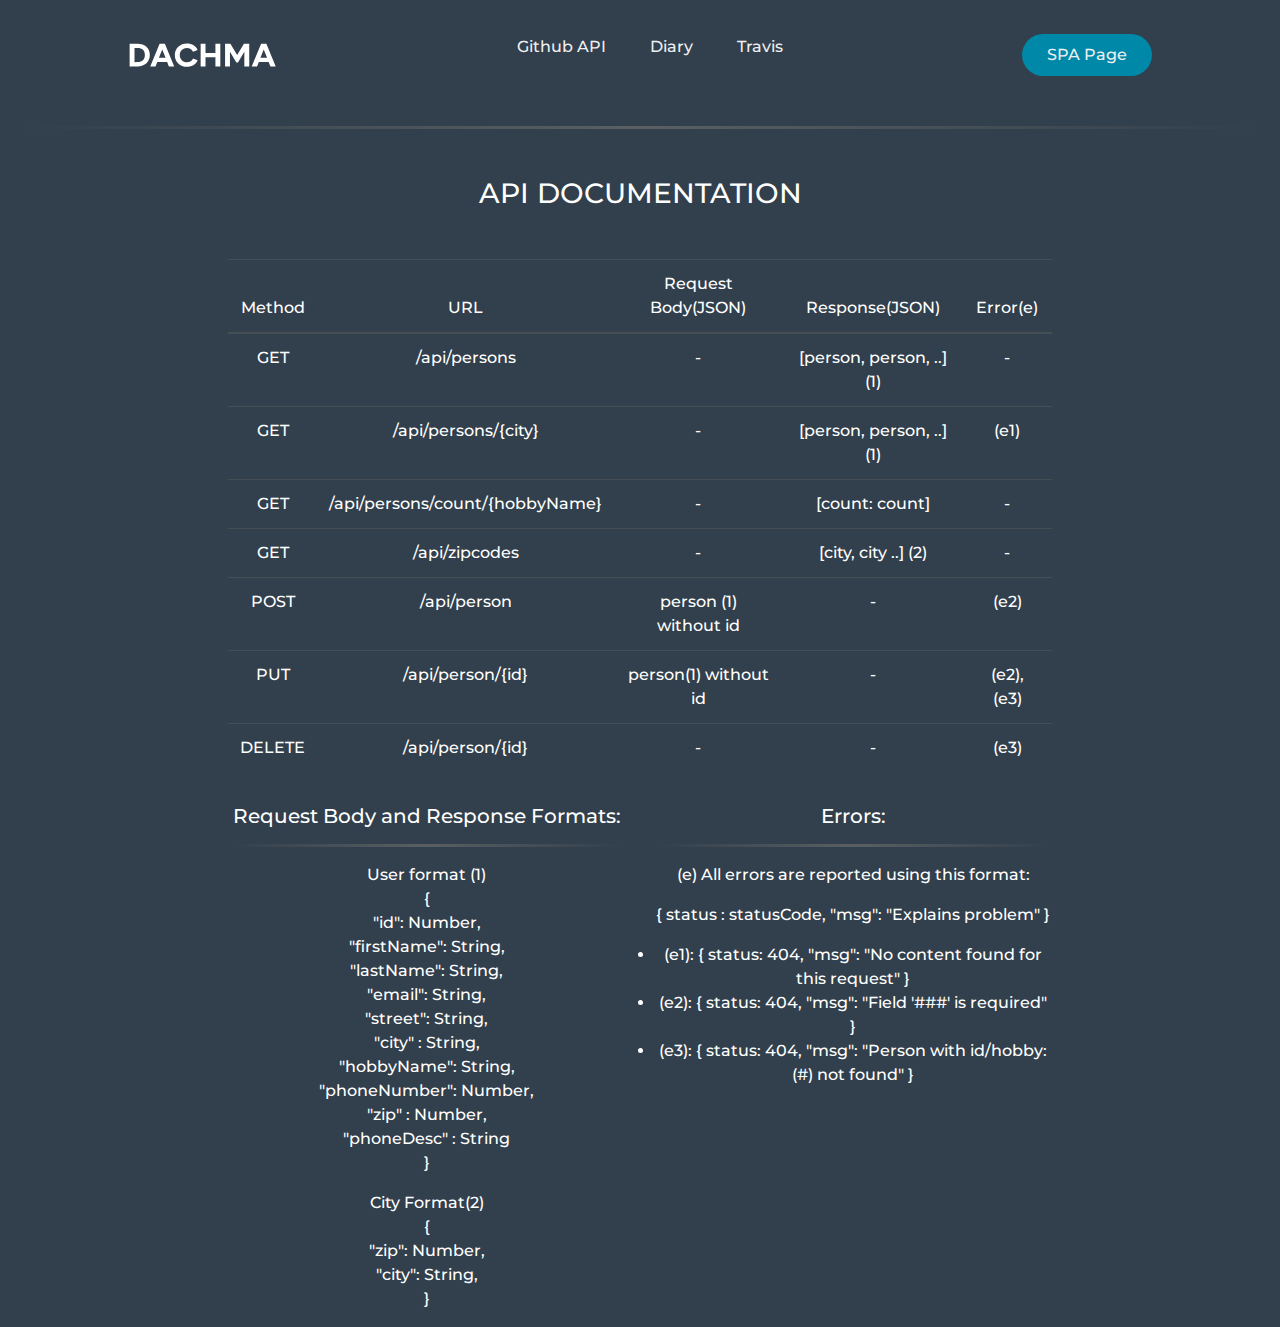
<file: src/main/webapp/index.html>
<!doctype html>
<html lang="en">
  <head>
    <!-- Required meta tags -->
    <meta charset="utf-8">
    <meta name="viewport" content="width=device-width, initial-scale=1, shrink-to-fit=no">

    <!-- Bootstrap CSS -->
    <link rel="stylesheet" href="https://stackpath.bootstrapcdn.com/bootstrap/4.4.1/css/bootstrap.min.css" integrity="sha384-Vkoo8x4CGsO3+Hhxv8T/Q5PaXtkKtu6ug5TOeNV6gBiFeWPGFN9MuhOf23Q9Ifjh" crossorigin="anonymous">
    <link rel="stylesheet" href="styles.css">
    <title>API Documentation</title>
  </head>
  <body>
      <header>
          <img class="logo" src="dachma.svg" alt="logo">
          <nav>
              <ul class="nav__links">
                  <li><a href="https://github.com/dahlfrederik/ca2Backend">Github API</a></li>
                  <li><a href="https://docs.google.com/document/d/1RVSGCoIC3zpqx9cdV9PP8RaS1Ij-j69P5O9tGI_etq0/edit">Diary</a></li>
                  <li><a href="https://travis-ci.org/github/dahlfrederik/ca2Backend">Travis</a></li>
              </ul>
          </nav>
          <a class="cta" href="https://dachma-ca2.surge.sh"><button>SPA Page</button></a>
      </header>

    <div class="container-fluid padding">
    <div class="row text-center padding">
        <div class="col-12">
            <hr>
            <h3 class="mt-5 mb-5">API DOCUMENTATION</h3>
        </div>
    </div>
    </div>
      
      <div class="container-fluid padding">
          <div class="row text-center padding">
              <div class="col-2"></div>
              <div class="col-8">
                  <table class="table table-dark">
                      <thead>
                          <tr>
                              <th scope="col">Method</th>
                              <th scope="col">URL</th>
                              <th scope="col">Request Body(JSON)</th>
                              <th scope="col">Response(JSON)</th>
                              <th scope="col">Error(e)</th>
                          </tr>
                      </thead>
                      <tbody>
                          <tr>
                              <th>GET</th>
                              <td>/api/persons</td>
                              <td>-</td>
                              <td>[person, person, ..] (1)</td>
                              <td>-</td>
                          </tr>
                          <tr>
                              <th>GET</th>
                              <td>/api/persons/{city}</td>
                              <td>-</td>
                              <td>[person, person, ..] (1)</td>
                              <td>(e1)</td>
                          </tr>
                          <tr>
                              <th>GET</th>
                              <td>/api/persons/count/{hobbyName}</td>
                              <td>-</td>
                              <td>[count: count]</td>
                              <td>-</td>
                          </tr>
                          <tr>
                              <th>GET</th>
                              <td>/api/zipcodes</td>
                              <td>-</td>
                              <td>[city, city ..] (2)</td>
                              <td>-</td>
                          </tr>
                          <tr>
                              <th>POST</th>
                              <td>/api/person</td>
                              <td>person (1) without id</td>
                              <td>-</td>
                              <td>(e2)</td>
                          </tr>
                          <tr>
                              <th>PUT</th>
                              <td>/api/person/{id}</td>
                              <td>person(1) without id</td>
                              <td>-</td>
                              <td>(e2), (e3)</td>
                          </tr>
                          <tr>
                              <th>DELETE</th>
                              <td>/api/person/{id}</td>
                              <td>-</td>
                              <td>-</td>
                              <td>(e3)</td>
                          </tr>
                      </tbody>
                  </table>
              </div>
              <div class="col-2"></div>
          </div>
      </div>
      <div class="container-fluid padding">
          <div class="row text-center padding">
              <div class="col-2"></div>
              <div class="col-4">
                  <h5 class="mt-3 mb-3">Request Body and Response Formats:</h5>
                  <hr>
                  <p> User format (1)<br>
                      { <br>
                      "id": Number,<br>
                      "firstName": String,<br>
                      "lastName": String,<br> 
                      "email": String,<br> 
                      "street": String,<br>
                      "city" : String,<br>
                      "hobbyName": String,<br>
                      "phoneNumber": Number,<br>
                      "zip" : Number,<br>
                      "phoneDesc" : String<br>
                     }<br>
                  </p>
                      <p> City Format(2)<br>
                      { <br>
                      "zip": Number,<br>
                      "city": String,<br>
                     }<br>
                  </p>
              </div>
              <div class="col-4">
                  <h5 class="mt-3 mb-3">Errors:</h5>
                  <hr>
                      <p>(e) All errors are reported using this format:</p>
                      <p>{ status : statusCode, "msg": "Explains problem" }</p>
                      <ul>
                          <li>(e1): { status: 404, "msg": "No content found for this request" }</li>
                          <li>(e2): { status: 404, "msg": "Field '###' is required" }</li>
                          <li>(e3): { status: 404, "msg": "Person with id/hobby: (#) not found" }</li>
                      </ul>
              </div>
              <div class="col-2"></div>
          </div>
      </div>

    <!-- Optional JavaScript -->
    <!-- jQuery first, then Popper.js, then Bootstrap JS -->
    <script src="https://code.jquery.com/jquery-3.4.1.slim.min.js" integrity="sha384-J6qa4849blE2+poT4WnyKhv5vZF5SrPo0iEjwBvKU7imGFAV0wwj1yYfoRSJoZ+n" crossorigin="anonymous"></script>
    <script src="https://cdn.jsdelivr.net/npm/popper.js@1.16.0/dist/umd/popper.min.js" integrity="sha384-Q6E9RHvbIyZFJoft+2mJbHaEWldlvI9IOYy5n3zV9zzTtmI3UksdQRVvoxMfooAo" crossorigin="anonymous"></script>
    <script src="https://stackpath.bootstrapcdn.com/bootstrap/4.4.1/js/bootstrap.min.js" integrity="sha384-wfSDF2E50Y2D1uUdj0O3uMBJnjuUD4Ih7YwaYd1iqfktj0Uod8GCExl3Og8ifwB6" crossorigin="anonymous"></script>
  </body>
</html>
</file>
<file: src/main/webapp/styles.css>
@import url('https://fonts.googleapis.com/css2?family=Montserrat:wght@500&display=swap');
*{
    box-sizing: border-box;
    margin: 0;
    padding: 0;
    background-color: #323f4c;
}

li, a, button{
    font-family: "Montserrat", sans-serif;
    font-weight: 500;
    font-size: 16px;
    color: #edf0f1;
    text-decoration: none;
}

header {
    display: flex;
    justify-content: space-between;
    align-items: center;
    padding: 30px 10%;
}

.logo{
    cursor: pointer;
}

.nav__links{
    list-style: none;
}

.nav__links li{
    display: inline-block;
    padding: 0px 20px;
}

.nav__links li a{
    transition: all 0.3s ease 0s;
}

.nav__links li a:hover{
    color: #0088a9;
}

button{
    padding: 9px  25px;
    background-color: rgba(0,136,169,1);
    border: none;
    border-radius: 50px;
    cursor: pointer;
    transition: all 0.3s ease 0s;
}

button:hover {
    background-color: rgba(0,136,169,0.8);
}

h1, h2, h3, h4, h5{
    font-family: "Montserrat", sans-serif;
    color: #fff;
    font-weight: 500;
}

p, li, th, td{
    font-family: "Montserrat", sans-serif;
    font-weight: 500;
    color: #fff;
}

img {
    height: 50px;
    width: 150px;
}

hr {
  line-height: 0.5em;
  position: relative;
  outline: 0;
  border: 0;
  color: black;
  text-align: center;
  height: 0.2em;
  opacity: .5;
  background: linear-gradient(to right, transparent, #818078, transparent);
}
</file>
